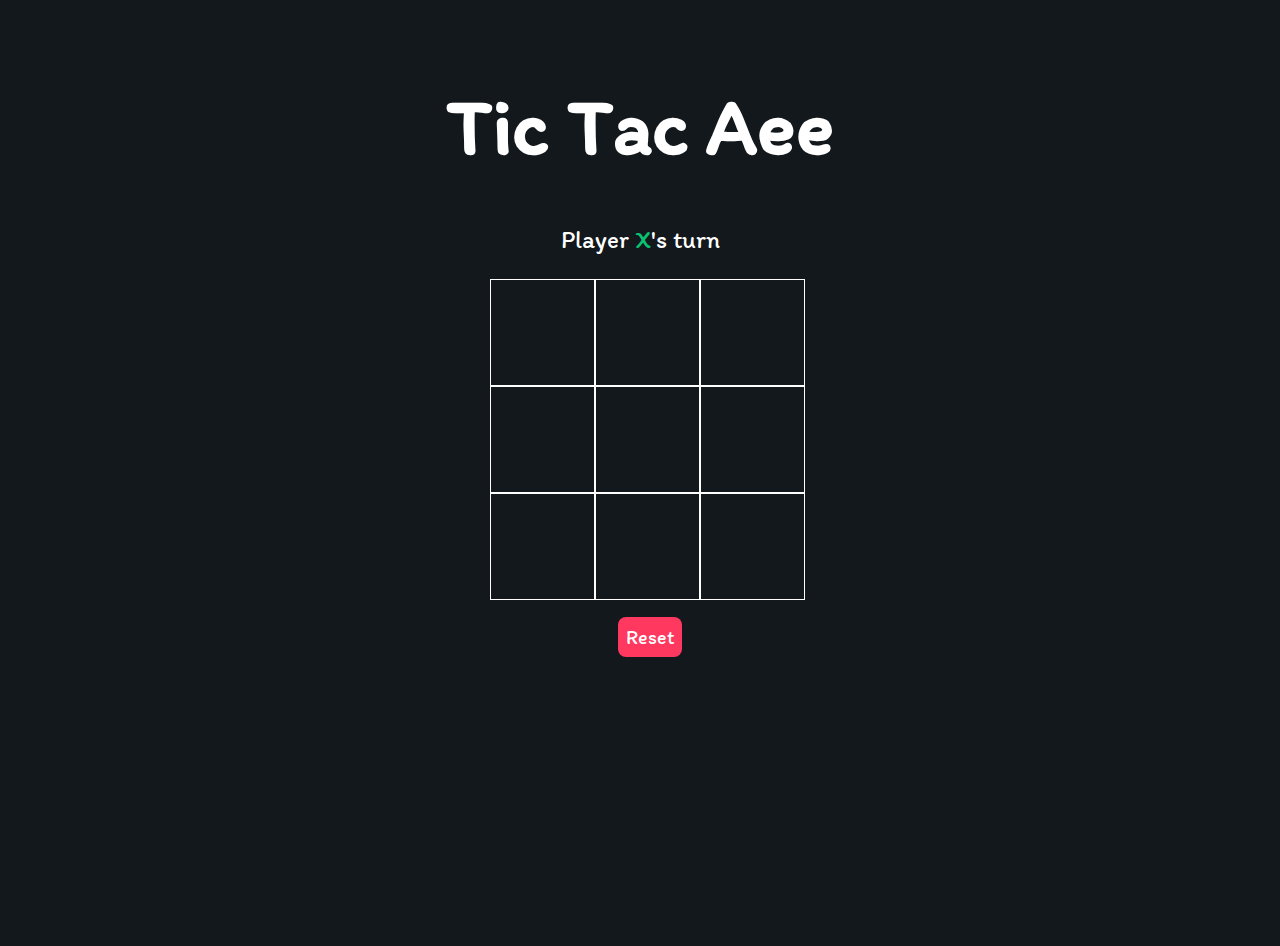
<file: weeb2/game/tic tac teo/index.html>
<html lang="en">
<head>
    <meta charset="UTF-8">
    <meta http-equiv="X-UA-Compatible" content="IE=edge">
    <meta name="viewport" content="width=device-width, initial-scale=1.0">
    <link rel="stylesheet" href="assets/stlye.css">
    <link rel="preconnect" href="https://fonts.gstatic.com">
    <link href="https://fonts.googleapis.com/css2?family=Itim&display=swap" rel="stylesheet">
    <script src="assets/jj.js"></script>
    
    <title>Tic-Tac-Aee</title>
</head>
<body>
    <main class="background">
        <section class="title">
            <h1>Tic Tac Aee</h1>
        </section>
        <section class="display">
            Player <span class="display-player playerX">X</span>'s turn
        </section>
        <section class="container">
            <div class="tile"></div>
            <div class="tile"></div>
            <div class="tile"></div>
            <div class="tile"></div>
            <div class="tile"></div>
            <div class="tile"></div>
            <div class="tile"></div>
            <div class="tile"></div>
            <div class="tile"></div>
        </section>
        <section class="display announcer hide"></section>
        <section class="controls">
            <button id="reset">Reset</button>
        </section>
       
    </main>
    <script src="assets/jj.js"></script>
</body>
</html>
</file>
<file: weeb2/game/tic tac teo/assets/stlye.css>
@import url('https://fonts.googleapis.com/css2?family=Ubuntu:wght@300;400;500&display=swap');
* {
    padding: 0;
    margin: 0;
    font-family: 'Itim', cursive;
}

.background {
    background-color: #12181B;
    height: 105vh;
    padding-top: 1px;
}

.title {
    color: white;
    text-align: center;
    font-size: 40px;
    margin-top: 6%;
}

.display {
    color: white;
    font-size: 25px;
    text-align: center;
    margin-top: 2em;
    margin-bottom: 1em;
}

.hide {
    display: none;
}

.container {
    margin: 0 auto;
    display: grid;
    grid-template-columns: 35% 35% 35%;
    grid-template-rows: 35% 35% 35%;
    max-width: 300px;

}

.tile {
    border: 1px solid white;
    min-width: 100px;
    min-height: 100px;
    display: flex;
    justify-content: center;
    align-items: center;
    font-size: 50px;
    cursor: pointer;
}

.playerX {
    color: #09C372;
}

.playerO {
    color: #498AFB;
}

.controls {
    display: flex;
    flex-direction: row;
    justify-content: center;
    align-items: center;
    margin-top: 2em;
}

.controls button {
    color: white;
    padding: 8px;
    border-radius: 8px;
    border: none;
    font-size: 20px;
    margin-left: 1em;
    cursor: pointer;
}

.restart {
    background-color: #498AFB;
}

#reset {
    background-color: #FF3860;
}
</file>
